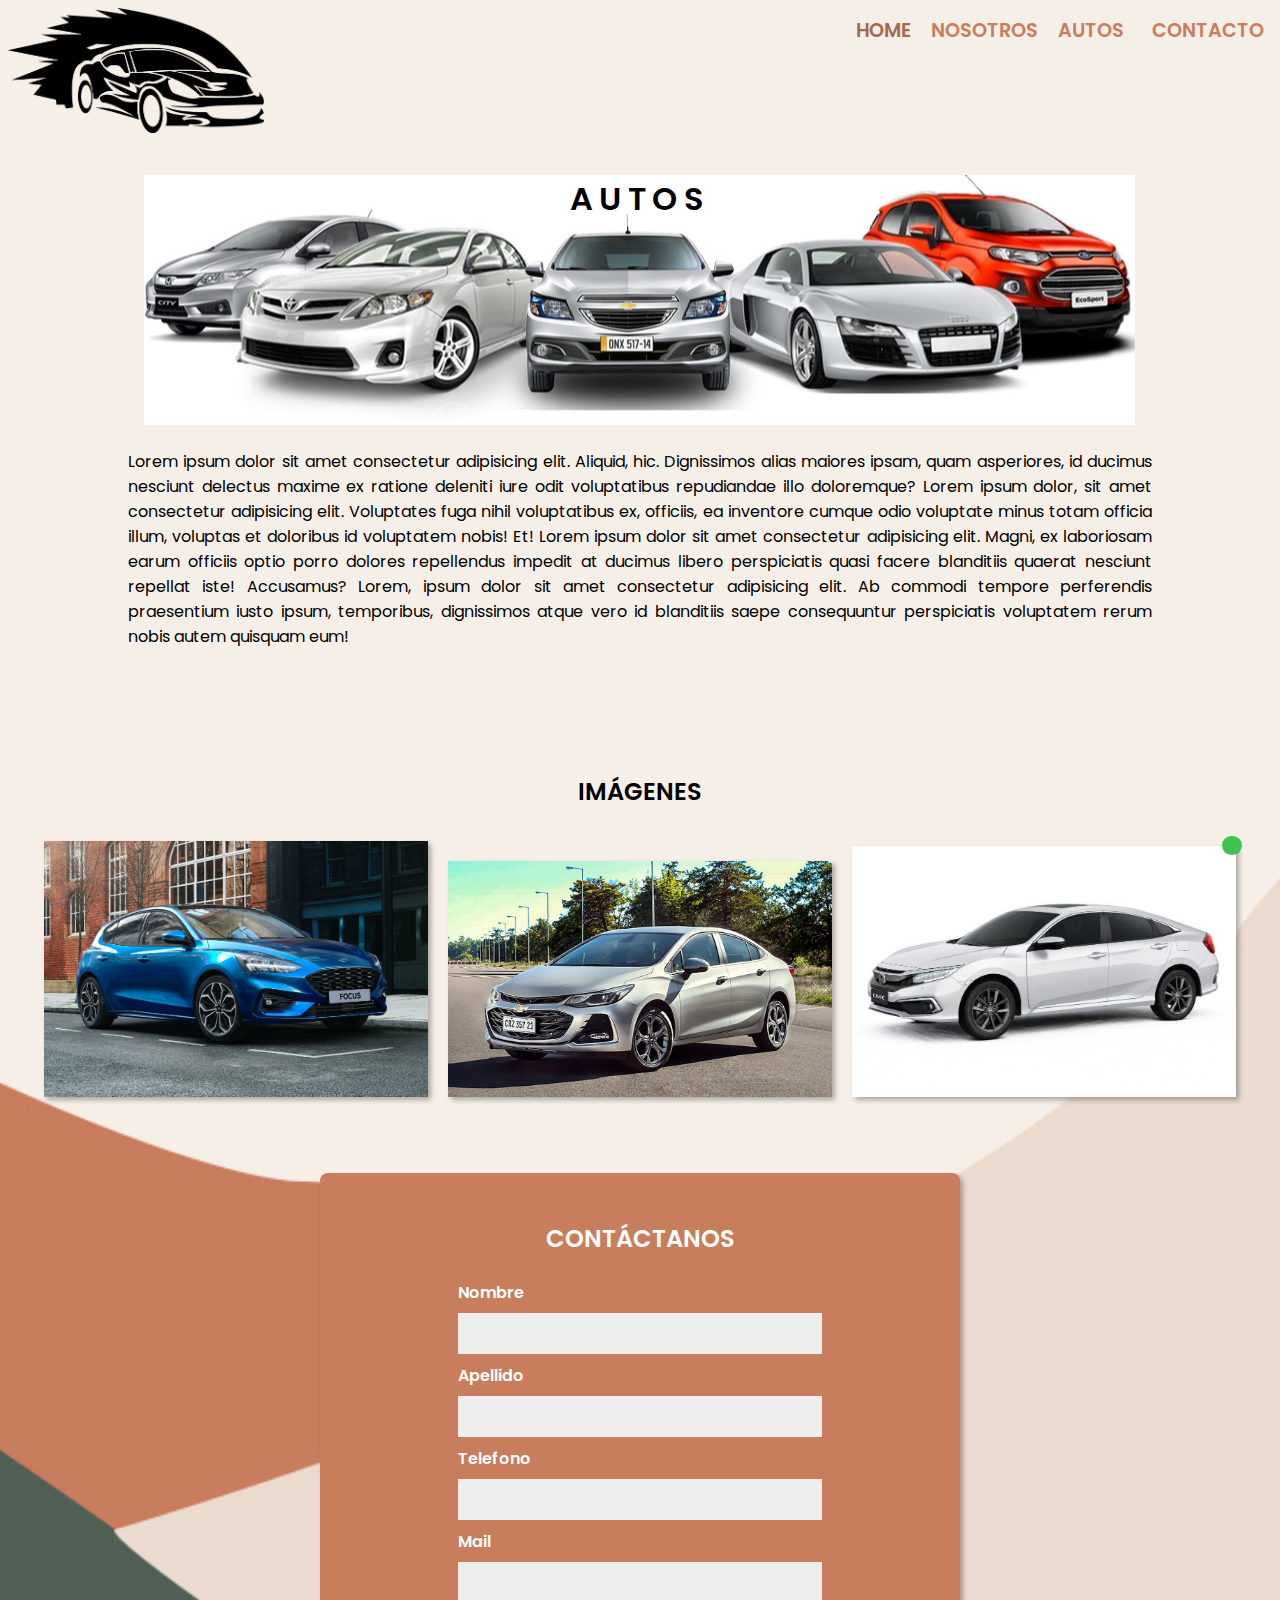
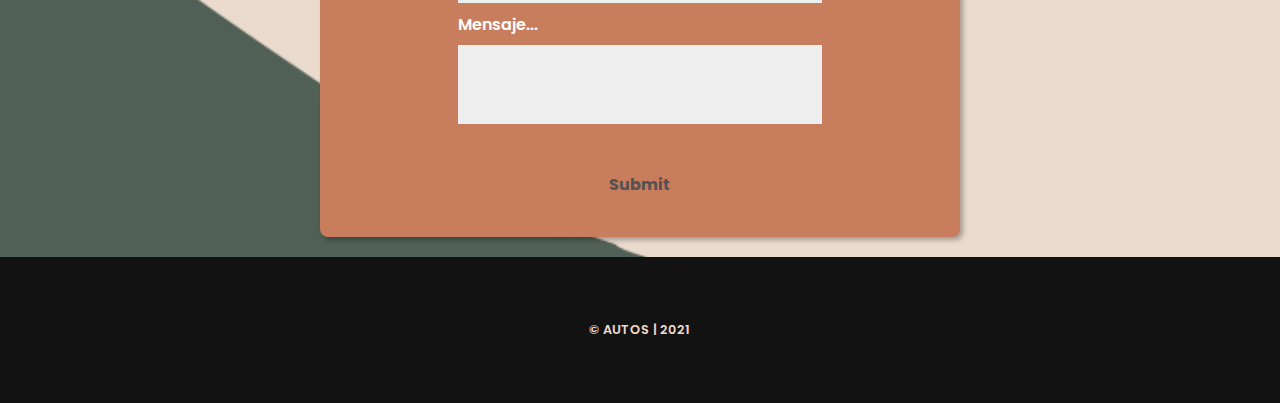
<file: index.html>
<!DOCTYPE html>
<html lang="en">

<head>
    <meta charset="UTF-8">
    <meta http-equiv="X-UA-Compatible" content="IE=edge">
    <meta name="viewport" content="width=device-width, initial-scale=1.0">
    <!--Fav Icon-->
    <link rel="shortcut icon" href="./Imagenes/logo.png" type="image/x logo">
    <!--Link Google Fonts-->
    <link rel="preconnect" href="https://fonts.googleapis.com">
    <link rel="preconnect" href="https://fonts.gstatic.com" crossorigin>
    <link href="https://fonts.googleapis.com/css2?family=Poppins:wght@300;600&display=swap" rel="stylesheet">
    <!--Link FontAwesome-->
    <link rel="stylesheet" href="https://use.fontawesome.com/releases/v5.15.4/css/all.css"
        integrity="sha384-DyZ88mC6Up2uqS4h/KRgHuoeGwBcD4Ng9SiP4dIRy0EXTlnuz47vAwmeGwVChigm" crossorigin="anonymous">
        <link rel="stylesheet" href="https://cdnjs.cloudflare.com/ajax/libs/animate.css/4.1.1/animate.min.css">
    <link rel="stylesheet" href="./css/estilo.css">
    <title>AUTOS</title>
</head>

<body>
    <div class="grilla">
        <div class="header">
            <header>
                <img src="./Imagenes/logo.png" alt="Logo de autos" class="logo">
                <nav>
                    <ul>
                        <li><a href="index.html" class="linkActive">HOME</a></li>
                        <li><a href="#nosotros">NOSOTROS</a></li>
                        <li class="submenu"><a href="#">AUTOS<i class="fas fa-sort-down"></i></a>
                            <ul>
                                <li><a href="Focus.html">FOCUS</a></li>
                                <li><a href="Cruze.html">CRUZE</a></li>
                                <li><a href="Civic.html">CIVIC</a></li>
                            </ul>
                        </li>
                        <li><a href="#section-form">CONTACTO</a></li>
                    </ul>
                </nav>
            </header>
        </div>
        <div class="footer">
            <footer>
                <a href="https://web.whatsapp.com/" target="_blank"><i class="fab fa-whatsapp"></i></a>
                <p>© AUTOS | 2021</p>
            </footer>
        </div>
        <div class="section-1 banner">
            <h1 class="wow animate__animated animate__rubberBand">AUTOS</h1>
        </div>
        <div class="section-2">
            <div id="nosotros">
                <p>Lorem ipsum dolor sit amet consectetur adipisicing elit. Aliquid, hic. Dignissimos alias maiores
                    ipsam,
                    quam asperiores, id ducimus nesciunt delectus maxime ex ratione deleniti iure odit voluptatibus
                    repudiandae illo doloremque? Lorem ipsum dolor, sit amet consectetur adipisicing elit. Voluptates
                    fuga
                    nihil voluptatibus ex, officiis, ea inventore cumque odio voluptate minus totam officia illum,
                    voluptas
                    et doloribus id voluptatem nobis! Et! Lorem ipsum dolor sit amet consectetur adipisicing elit.
                    Magni, ex
                    laboriosam earum officiis optio porro dolores repellendus impedit at ducimus libero perspiciatis
                    quasi
                    facere blanditiis quaerat nesciunt repellat iste! Accusamus? Lorem, ipsum dolor sit amet consectetur
                    adipisicing elit. Ab commodi tempore perferendis praesentium iusto ipsum, temporibus, dignissimos
                    atque
                    vero id blanditiis saepe consequuntur perspiciatis voluptatem rerum nobis autem quisquam eum!</p>
            </div>
        </div>
        <div class="section-3">
            <div class="container">
                <h2 class="container__title wow animate__animated animate__bounceOut">IMÁGENES</h2>
                <img src="Imagenes/2021-Ford-Focus-Euro-spec-1.jpeg" alt="FOCUS" class="container__img wow animate__animated animate__bounceIn">
                <img src="Imagenes/20210122-CHEVROLET-CRUZE-2021-ARGENTINA-01.jpeg" alt="CRUZE" class="container__img wow animate__animated animate__bounceIn">
                <img src="Imagenes/honda-civic-2021-11-1024x669.jpeg" alt="CIVIC" class="container__img wow animate__animated animate__bounceIn">
            </div>
        </div>
        <div class="section-4">
            <section class="formContainer" id="section-form">
                <h2 class="formContainer__title">CONTÁCTANOS</h2>
                <form action="#" class="form">
                    <label for="nombre" class="form__label">Nombre</label>
                    <input type="text" name="nombre" id="nombre" class="form__input">

                    <label for="apellido" class="form__label">Apellido</label>
                    <input type="text" name="apellido" id="apellido" class="form__input">

                    <label for="tel" class="form__label">Telefono</label>
                    <input type="tel" name="tel" id="tel" class="form__input">

                    <label for="mail" class="form__label">Mail</label>
                    <input type="email" name="mail" id="mail" class="form__input">

                    <label for="mensaje" class="form__label">Mensaje...</label>
                    <textarea name="mensaje" id="mensaje" class="form__textarea"></textarea>

                    <input type="submit" class="form__input form__input--submit">
                </form>
            </section>
        </div>
    </div>
    <script src="js/wow.js"></script>
    <script>
        new WOW().init();
    </script>
</body>

</html>
</file>
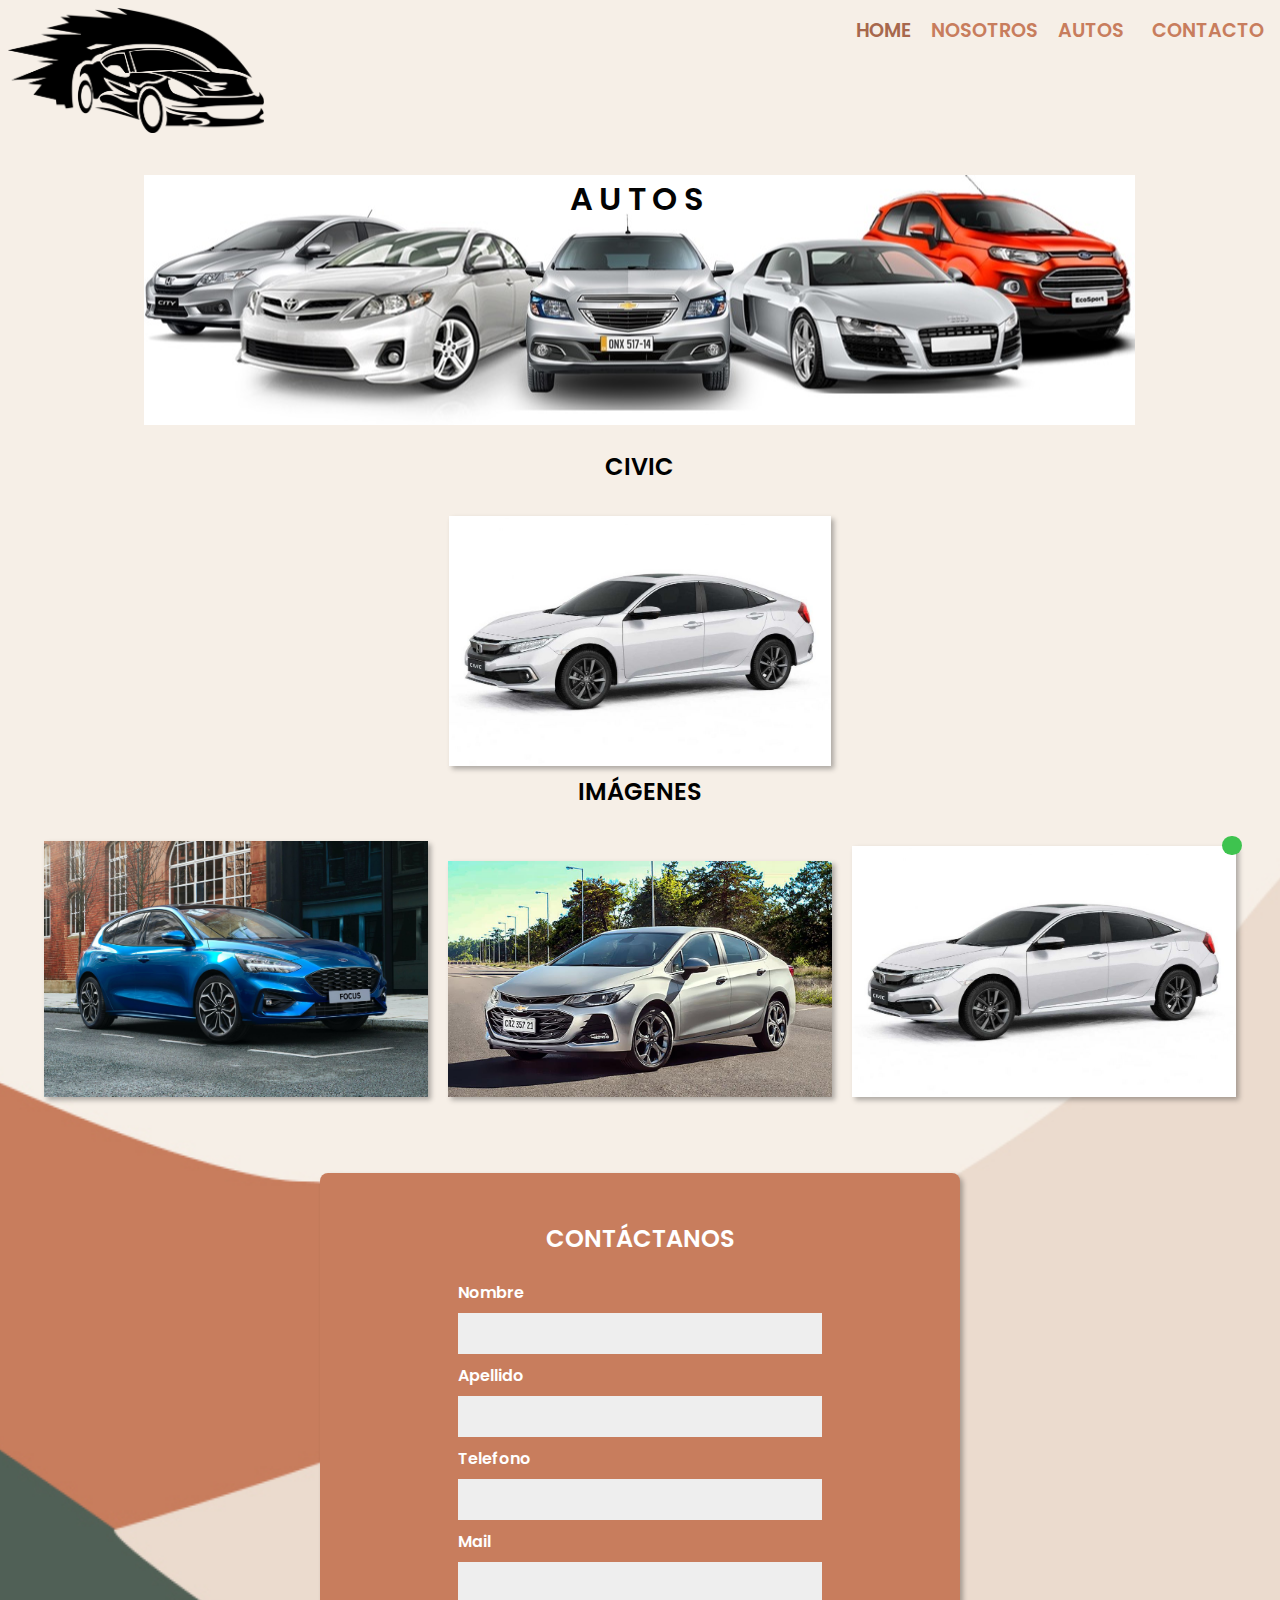
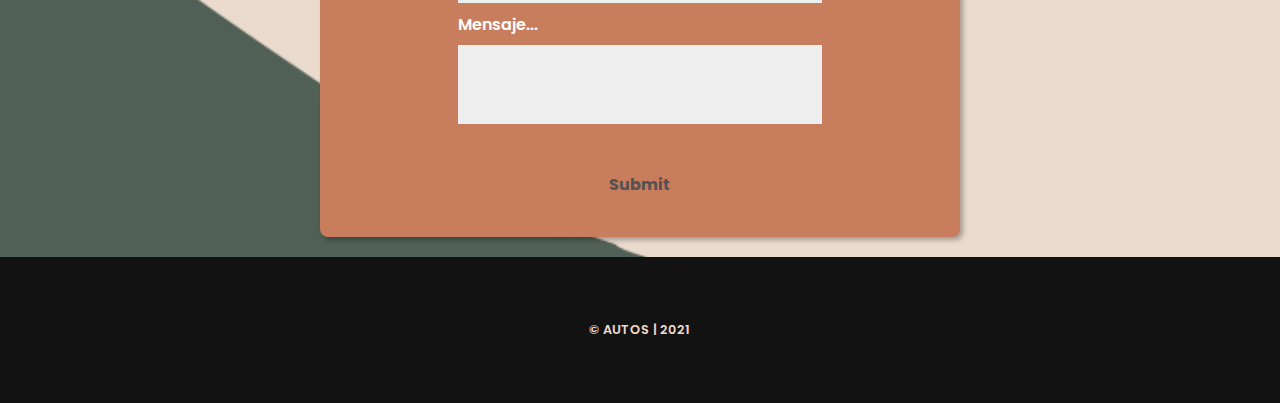
<file: Civic.html>
<!DOCTYPE html>
<html lang="en">

<head>
    <meta charset="UTF-8">
    <meta http-equiv="X-UA-Compatible" content="IE=edge">
    <meta name="viewport" content="width=device-width, initial-scale=1.0">
    <!--Fav Icon-->
    <link rel="shortcut icon" href="./Imagenes/logo.png" type="image/x logo">
    <!--Link Google Fonts-->
    <link rel="preconnect" href="https://fonts.googleapis.com">
    <link rel="preconnect" href="https://fonts.gstatic.com" crossorigin>
    <link href="https://fonts.googleapis.com/css2?family=Poppins:wght@300;600&display=swap" rel="stylesheet">
    <!--Link FontAwesome-->
    <link rel="stylesheet" href="https://use.fontawesome.com/releases/v5.15.4/css/all.css"
        integrity="sha384-DyZ88mC6Up2uqS4h/KRgHuoeGwBcD4Ng9SiP4dIRy0EXTlnuz47vAwmeGwVChigm" crossorigin="anonymous">
    <link rel="stylesheet" href="./css/estilo.css">
    <title>AUTOS</title>
</head>

<body>
    <div class="grilla">
        <div class="header">
            <header>
                <img src="./Imagenes/logo.png" alt="Logo de autos" class="logo">
                <nav>
                    <ul>
                        <li><a href="index.html" class="linkActive">HOME</a></li>
                        <li><a href="./index.html#nosotros">NOSOTROS</a></li>
                        <li class="submenu"><a href="#">AUTOS<i class="fas fa-sort-down"></i></a>
                            <ul>
                                <li><a href="Focus.html">FOCUS</a></li>
                                <li><a href="Cruze.html">CRUZE</a></li>
                                <li><a href="Civic.html">CIVIC</a></li>
                            </ul>
                        </li>
                        <li><a href="#section-form">CONTACTO</a></li>
                    </ul>
                </nav>
            </header>
        </div>
        <div class="footer">
            <footer>
                <a href="https://web.whatsapp.com/" target="_blank"><i class="fab fa-whatsapp"></i></a>
                <p>© AUTOS | 2021</p>
            </footer>
        </div>
        <div class="section-1 banner">
            <h1>AUTOS</h1>
        </div>
        <div class="section-2">
            <div id="nosotros">
                <h2 class="container__title">CIVIC</h2>
                <img src="Imagenes/honda-civic-2021-11-1024x669.jpeg" alt="CIVIC" class="container__img">  
            </div>
        </div>
        <div class="section-3">
            <div class="container">
                <h2 class="container__title">IMÁGENES</h2>
                <img src="Imagenes/2021-Ford-Focus-Euro-spec-1.jpeg" alt="FOCUS" class="container__img">
                <img src="Imagenes/20210122-CHEVROLET-CRUZE-2021-ARGENTINA-01.jpeg" alt="CRUZE" class="container__img">
                <img src="Imagenes/honda-civic-2021-11-1024x669.jpeg" alt="CIVIC" class="container__img">
            </div>
        </div>
        <div class="section-4">
            <section class="formContainer" id="section-form">
                <h2 class="formContainer__title">CONTÁCTANOS</h2>
                <form action="#" class="form">
                    <label for="nombre" class="form__label">Nombre</label>
                    <input type="text" name="nombre" id="nombre" class="form__input">

                    <label for="apellido" class="form__label">Apellido</label>
                    <input type="text" name="apellido" id="apellido" class="form__input">

                    <label for="tel" class="form__label">Telefono</label>
                    <input type="tel" name="tel" id="tel" class="form__input">

                    <label for="mail" class="form__label">Mail</label>
                    <input type="email" name="mail" id="mail" class="form__input">

                    <label for="mensaje" class="form__label">Mensaje...</label>
                    <textarea name="mensaje" id="mensaje" class="form__textarea"></textarea>

                    <input type="submit" class="form__input form__input--submit">
                </form>
            </section>
        </div>
    </div>
</body>

</html>
</file>
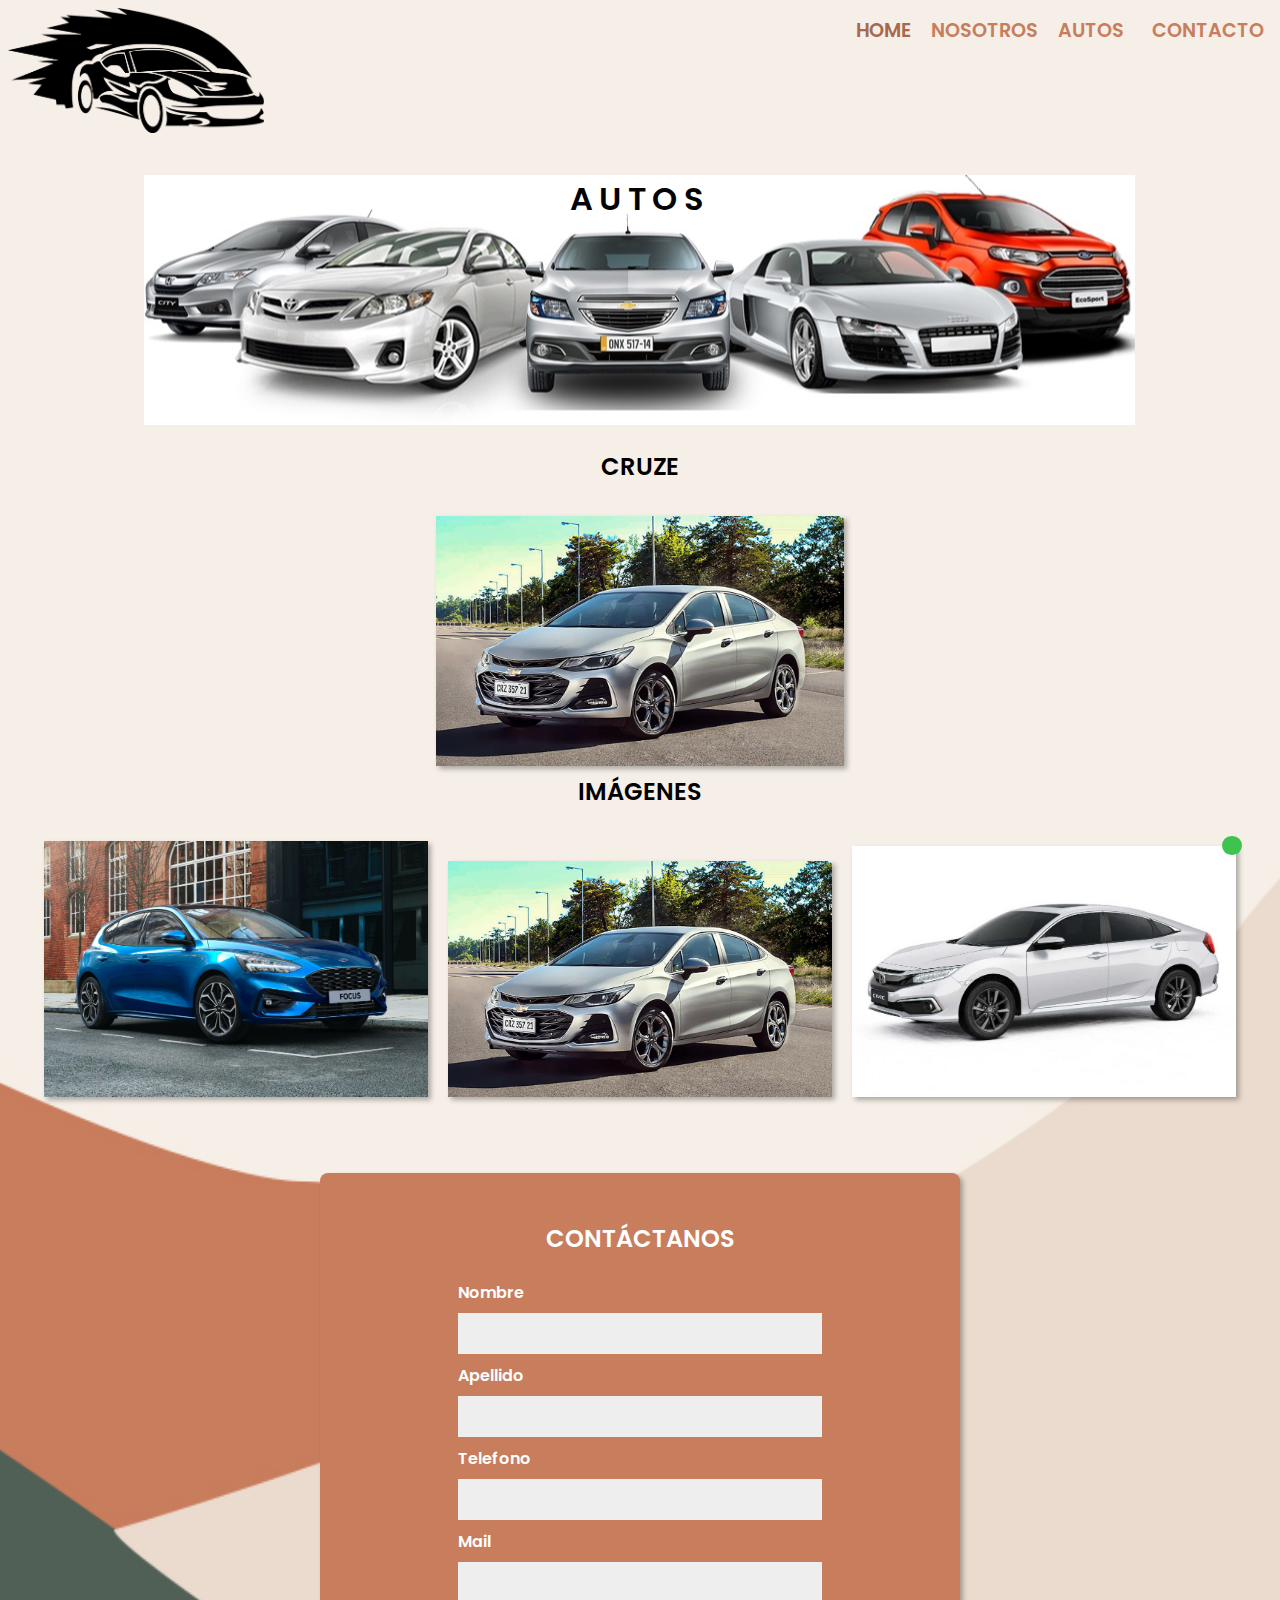
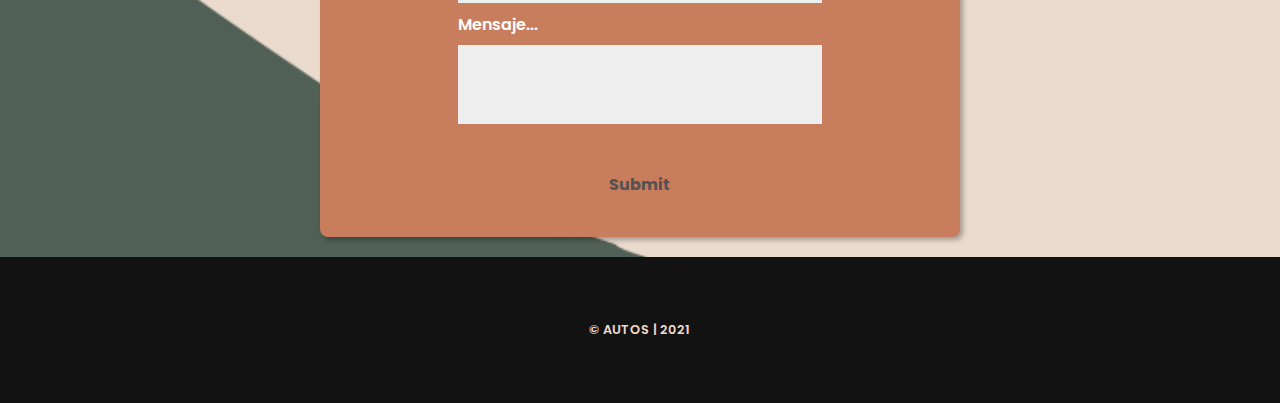
<file: Cruze.html>
<!DOCTYPE html>
<html lang="en">

<head>
    <meta charset="UTF-8">
    <meta http-equiv="X-UA-Compatible" content="IE=edge">
    <meta name="viewport" content="width=device-width, initial-scale=1.0">
    <!--Fav Icon-->
    <link rel="shortcut icon" href="./Imagenes/logo.png" type="image/x logo">
    <!--Link Google Fonts-->
    <link rel="preconnect" href="https://fonts.googleapis.com">
    <link rel="preconnect" href="https://fonts.gstatic.com" crossorigin>
    <link href="https://fonts.googleapis.com/css2?family=Poppins:wght@300;600&display=swap" rel="stylesheet">
    <!--Link FontAwesome-->
    <link rel="stylesheet" href="https://use.fontawesome.com/releases/v5.15.4/css/all.css"
        integrity="sha384-DyZ88mC6Up2uqS4h/KRgHuoeGwBcD4Ng9SiP4dIRy0EXTlnuz47vAwmeGwVChigm" crossorigin="anonymous">
    <link rel="stylesheet" href="./css/estilo.css">
    <title>AUTOS</title>
</head>

<body>
    <div class="grilla">
        <div class="header">
            <header>
                <img src="./Imagenes/logo.png" alt="Logo de autos" class="logo">
                <nav>
                    <ul>
                        <li><a href="index.html" class="linkActive">HOME</a></li>
                        <li><a href="./index.html#nosotros#">NOSOTROS</a></li>
                        <li class="submenu"><a href="#">AUTOS<i class="fas fa-sort-down"></i></a>
                            <ul>
                                <li><a href="Focus.html">FOCUS</a></li>
                                <li><a href="Cruze.html">CRUZE</a></li>
                                <li><a href="Civic.html">CIVIC</a></li>
                            </ul>
                        </li>
                        <li><a href="#section-form">CONTACTO</a></li>
                    </ul>
                </nav>
            </header>
        </div>
        <div class="footer">
            <footer>
                <a href="https://web.whatsapp.com/" target="_blank"><i class="fab fa-whatsapp"></i></a>
                <p>© AUTOS | 2021</p>
            </footer>
        </div>
        <div class="section-1 banner">
            <h1>AUTOS</h1>
        </div>
        <div class="section-2">
            <div id="nosotros">
                <h2 class="container__title">CRUZE</h2>
                <img src="Imagenes/20210122-CHEVROLET-CRUZE-2021-ARGENTINA-01.jpeg" alt="CRUZE" class="container__img">
            </div>
        </div>
        <div class="section-3">
            <div class="container">
                <h2 class="container__title">IMÁGENES</h2>
                <img src="Imagenes/2021-Ford-Focus-Euro-spec-1.jpeg" alt="FOCUS" class="container__img">
                <img src="Imagenes/20210122-CHEVROLET-CRUZE-2021-ARGENTINA-01.jpeg" alt="CRUZE" class="container__img">
                <img src="Imagenes/honda-civic-2021-11-1024x669.jpeg" alt="CIVIC" class="container__img">
            </div>
        </div>
        <div class="section-4">
            <section class="formContainer" id="section-form">
                <h2 class="formContainer__title">CONTÁCTANOS</h2>
                <form action="#" class="form">
                    <label for="nombre" class="form__label">Nombre</label>
                    <input type="text" name="nombre" id="nombre" class="form__input">

                    <label for="apellido" class="form__label">Apellido</label>
                    <input type="text" name="apellido" id="apellido" class="form__input">

                    <label for="tel" class="form__label">Telefono</label>
                    <input type="tel" name="tel" id="tel" class="form__input">

                    <label for="mail" class="form__label">Mail</label>
                    <input type="email" name="mail" id="mail" class="form__input">

                    <label for="mensaje" class="form__label">Mensaje...</label>
                    <textarea name="mensaje" id="mensaje" class="form__textarea"></textarea>

                    <input type="submit" class="form__input form__input--submit">
                </form>
            </section>
        </div>
    </div>
</body>

</html>
</file>
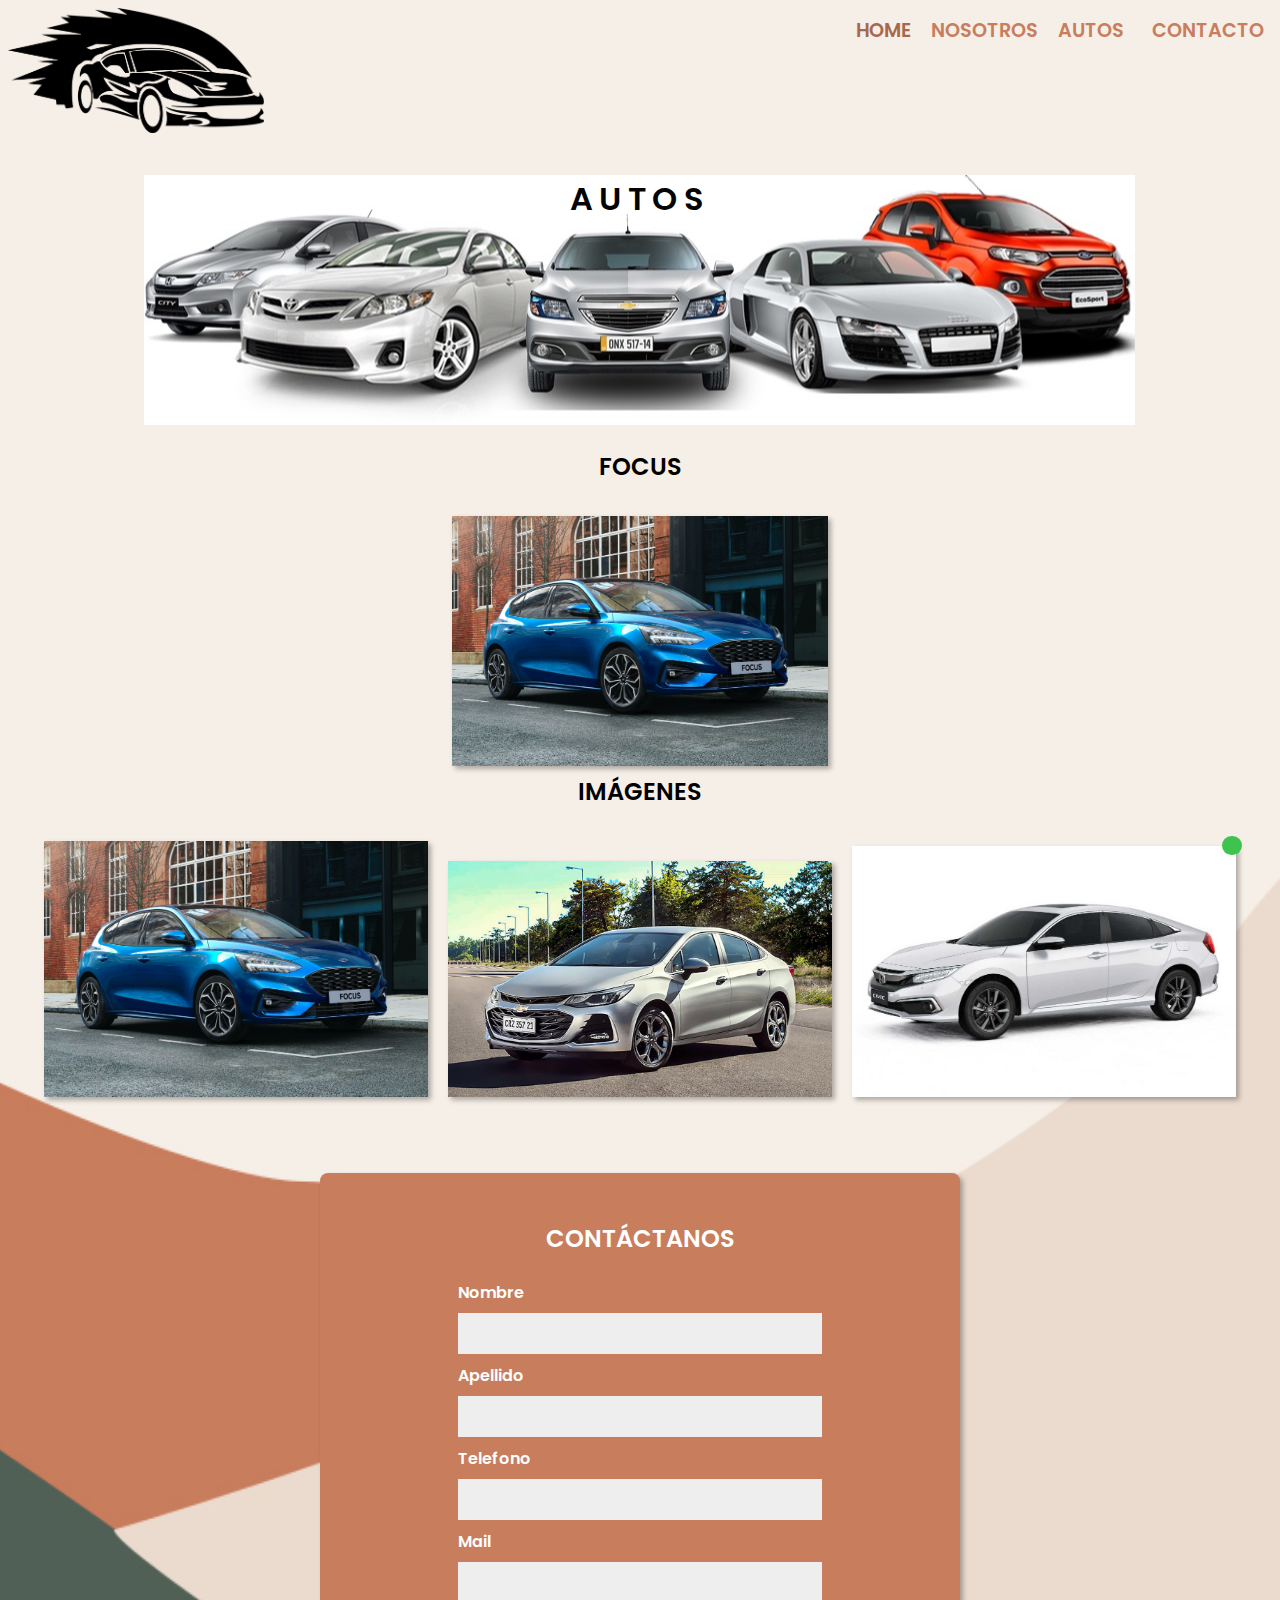
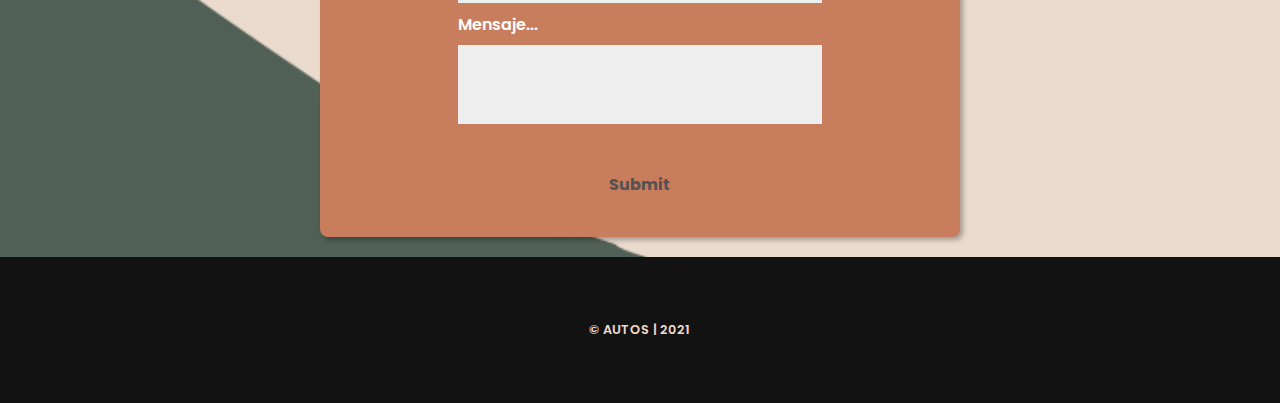
<file: Focus.html>
<!DOCTYPE html>
<html lang="en">

<head>
    <meta charset="UTF-8">
    <meta http-equiv="X-UA-Compatible" content="IE=edge">
    <meta name="viewport" content="width=device-width, initial-scale=1.0">
    <!--Fav Icon-->
    <link rel="shortcut icon" href="./Imagenes/logo.png" type="image/x logo">
    <!--Link Google Fonts-->
    <link rel="preconnect" href="https://fonts.googleapis.com">
    <link rel="preconnect" href="https://fonts.gstatic.com" crossorigin>
    <link href="https://fonts.googleapis.com/css2?family=Poppins:wght@300;600&display=swap" rel="stylesheet">
    <!--Link FontAwesome-->
    <link rel="stylesheet" href="https://use.fontawesome.com/releases/v5.15.4/css/all.css"
        integrity="sha384-DyZ88mC6Up2uqS4h/KRgHuoeGwBcD4Ng9SiP4dIRy0EXTlnuz47vAwmeGwVChigm" crossorigin="anonymous">
        <link rel="stylesheet" href="https://cdnjs.cloudflare.com/ajax/libs/animate.css/4.1.1/animate.min.css">
    <link rel="stylesheet" href="./css/estilo.css">
    <title>AUTOS</title>
</head>

<body>
    <div class="grilla">
        <div class="header">
            <header>
                <img src="./Imagenes/logo.png" alt="Logo de autos" class="logo">
                <nav>
                    <ul>
                        <li><a href="index.html" class="linkActive">HOME</a></li>
                        <li><a href="./index.html#nosotros">NOSOTROS</a></li>
                        <li class="submenu"><a href="#">AUTOS<i class="fas fa-sort-down"></i></a>
                            <ul>
                                <li><a href="Focus.html">FOCUS</a></li>
                                <li><a href="Cruze.html">CRUZE</a></li>
                                <li><a href="Civic.html">CIVIC</a></li>
                            </ul>
                        </li>
                        <li><a href="#section-form">CONTACTO</a></li>
                    </ul>
                </nav>
            </header>
        </div>
        <div class="footer">
            <footer>
                <a href="https://web.whatsapp.com/" target="_blank"><i class="fab fa-whatsapp"></i></a>
                <p>© AUTOS | 2021</p>
            </footer>
        </div>
        <div class="section-1 banner">
            <h1>AUTOS</h1>
        </div>
        <div class="section-2">
            <div id="nosotros">
                <h2 class="container__title">FOCUS</h2>
                <img src="Imagenes/2021-Ford-Focus-Euro-spec-1.jpeg" alt="FOCUS" class="container__img ">
            </div>
        </div>
        <div class="section-3">
            <div class="container">
                <h2 class="container__title">IMÁGENES</h2>
                <img src="Imagenes/2021-Ford-Focus-Euro-spec-1.jpeg" alt="FOCUS" class="container__img">
                <img src="Imagenes/20210122-CHEVROLET-CRUZE-2021-ARGENTINA-01.jpeg" alt="CRUZE" class="container__img">
                <img src="Imagenes/honda-civic-2021-11-1024x669.jpeg" alt="CIVIC" class="container__img">
            </div>
        </div>
        <div class="section-4">
            <section class="formContainer" id="section-form">
                <h2 class="formContainer__title">CONTÁCTANOS</h2>
                <form action="#" class="form">
                    <label for="nombre" class="form__label">Nombre</label>
                    <input type="text" name="nombre" id="nombre" class="form__input">

                    <label for="apellido" class="form__label">Apellido</label>
                    <input type="text" name="apellido" id="apellido" class="form__input">

                    <label for="tel" class="form__label">Telefono</label>
                    <input type="tel" name="tel" id="tel" class="form__input">

                    <label for="mail" class="form__label">Mail</label>
                    <input type="email" name="mail" id="mail" class="form__input">

                    <label for="mensaje" class="form__label">Mensaje...</label>
                    <textarea name="mensaje" id="mensaje" class="form__textarea"></textarea>

                    <input type="submit" class="form__input form__input--submit">
                </form>
            </section>
        </div>
    </div>
</body>

</html>
</file>
<file: css/estilo.css>
*{
    margin: 0;
    padding: 0;
    box-sizing: border-box;
}



.grilla {
    display: grid;
    grid-template-columns: 1fr 1fr 1fr 1fr 1fr 1fr;
    grid-template-rows: .7fr 1fr 1fr .3fr 1.5fr 1.8fr 1fr .7fr;
    gap: 0px 0px;
    grid-auto-flow: row;
    grid-template-areas:
      "header header header header header header"
      "section-1 section-1 section-1 section-1 section-1 section-1"
      "section-2 section-2 section-2 section-2 section-2 section-2"
      "section-2 section-2 section-2 section-2 section-2 section-2"
      "section-3 section-3 section-3 section-3 section-3 section-3"
      "section-4 section-4 section-4 section-4 section-4 section-4"
      "section-4 section-4 section-4 section-4 section-4 section-4"
      "footer footer footer footer footer footer";
      height: 100%;
      width: 100%;
  }
  
  .header { grid-area: header;
    height: 10vh;
 }
  
  .footer { grid-area: footer; 
    height: 12vh;
}
  
  .section-1 { grid-area: section-1;
    height: 20vh;
}
  
  .section-2 { grid-area: section-2;
    height: 20vh;
}
  
  .section-3 { grid-area: section-3; 
    height: 20vh;
}
  
  .section-4 { grid-area: section-4;
    height: 20vh;
}

  body{
    font-family: 'Poppins', sans-serif;
    background-image: url(../Imagenes/background.jpg);
    background-repeat: no-repeat;
    background-size: cover;
    background-position: center;
}

 /*HEADER*/
.logo{  
    width: 20%;
    height: auto;
    margin: 0.5rem;      
}
/*Nav*/
header{
    position: relative;
    height: 150px;
}
nav ul{
    position: absolute;
    top: 0%;
    right: 0%;
    margin: 0.5rem;
}
nav ul li{
    display: inline-block;
    margin: 0.5rem;
    font-size: 1.2rem;
    font-weight: 600;
}
nav ul li a{
    color: #c87d5d;
    text-decoration: none;
}
nav ul li a:hover{
    color: #a7684d;
}
.linkActive{
    color: #a7684d;
}
/*Submenú*/
.submenu{
    position: relative;
}
ul ul{
    display: none;
    position: absolute;
    width: 100%;
    top: 1rem;
    
}
ul ul li{
    display: block;
}
ul li:hover ul{
    display: block;
}
.fa-sort-down{
    margin-left: 0.5rem;
}
.banner{ position: relative;
    width: 100%;
    height: 250px;   
    background-image: url("../Imagenes/marcas.jpg");
    background-repeat: no-repeat;
    background-position: center;
}
h1{ position: absolute;
    width: 100%;
    top: 0;
    color:rgb(3, 3, 3);
    text-align: center;
    font-size: 2rem;
    font-weight: 600;
    letter-spacing: 0.4rem;
}
p{
    text-align: justify;
    font-size: 1rem;
    color: #000;
    margin: 1.5rem auto;
    width: 80%;
}
/*Imágenes de autos*/
.container{
    text-align: center;
}
.container__title{
    color: #000;
    font-size: 1.5rem;
    font-weight: 600;
    margin: 1.5rem;
    text-align: center;
}
.container__img{
    width: 30%;
    margin: 0.5rem;
    box-shadow: 3px 3px 5px 0px rgb(0 0 0 / 30%);
}
/*Sección 2 - Contacto*/
.formContainer{
    width: 50%;
    margin: 3rem auto;
    padding: 1.5rem 1rem;
    background-color:  #c87d5d;
    border-radius: 0.5rem;
    box-shadow: 3px 3px 5px 0px rgb(0 0 0 / 30%);
}
/*Formulario*/
.formContainer__title{
    color: #fff;
    font-size: 1.5rem;
    font-weight: 600;
    margin: 1.5rem;
    text-align: center;
}
.form{
    text-align: center;
}
.form__label{
    display: inline-block;
    width: 60%;
    text-align: left;
    color: #ffffff;
    font-weight: 600;
}
.form__input, .form__textarea{
    width: 60%;
    margin: 0.5rem;
    padding: 0.5rem;
    background-color:#eee;

    color: rgb(87, 82, 82);
    border: none;
    border-bottom: solid 1px #c87d5d;
    font-family: 'Poppins', sans-serif;
    font-size: 1rem;
}
.form__textarea{
    height: 5rem;
    resize: none;
}
.form__input:focus, .form__textarea:focus{
    outline: none;
}
.form__input--submit{
    background-color: #c87d5d;
    margin-top: 1.5rem;
    border-radius: 0.3rem;
    border-bottom: none;
    font-weight: 700;
    cursor: pointer;
}
.form__input--submit:hover{
    background-color: #a7684d;
}
/*FOOTER*/
footer{
    margin-top: 2rem;
    padding: 2.5rem;
    background-color: #121212;
}
footer p{
    color: #ebdbce;
    font-weight: 600;
    text-align: center;
    font-size: 0.8rem;
}
.fa-whatsapp{
    position: fixed;
    bottom: 5%;
    right: 3%;
    color: #fff;
    font-size: 2rem;
    background-color: #3ec34f;
    border-radius: 50%;
    padding: 0.6rem;
}
#nosotros{
    text-align: center;
}
#nosotros img{
    width: auto;
    max-height: 250px;
}


@media (max-width:768px){   
    nav ul li{
        font-weight: 600; 
        font-size: .8rem;  
    }
    .grilla {
        display: grid;
        grid-template-columns: 1fr 1fr 1fr 1fr 1fr 1fr;
        grid-template-rows: .5fr 1.5fr 1fr 1fr 1.5fr 1.5fr 1.5fr .5fr;
        gap: 0px 0px;
        grid-auto-flow: row;}
    .formContainer__title{
            color: #fff;
            font-size: .8rem;
            font-weight: 600;
            margin: .3rem;
            text-align: center;
        }
        p{
            text-align: justify;
            font-size: .8rem;
            color: #000;
            margin: 2.5rem auto;
            width: 90%;
        }
        .formContainer{
            width: 80%;
            margin: 3rem auto;
            padding: .5rem .5rem;
            background-color:  #c87d5d;
            border-radius: 0.5rem;
            box-shadow: 3px 3px 5px 0px rgb(0 0 0 / 30%);
        }
        .form__textarea{
            height: .1rem;
            resize: none;
        }
        footer{
            margin-top: 4rem;
            padding: 1rem;
            background-color: #121212;
        }
        
        @media (max-width:425px){
            video{
                display: flex;
                flex: center;
                margin: auto;
                width: 400px;
                position: center;
                border: #000 solid 3px;
                border-radius: 1px;
                box-shadow: 3px 3px 5px 0px rgb(0 0 0 / 30%)
            }           

        }

}
</file>
